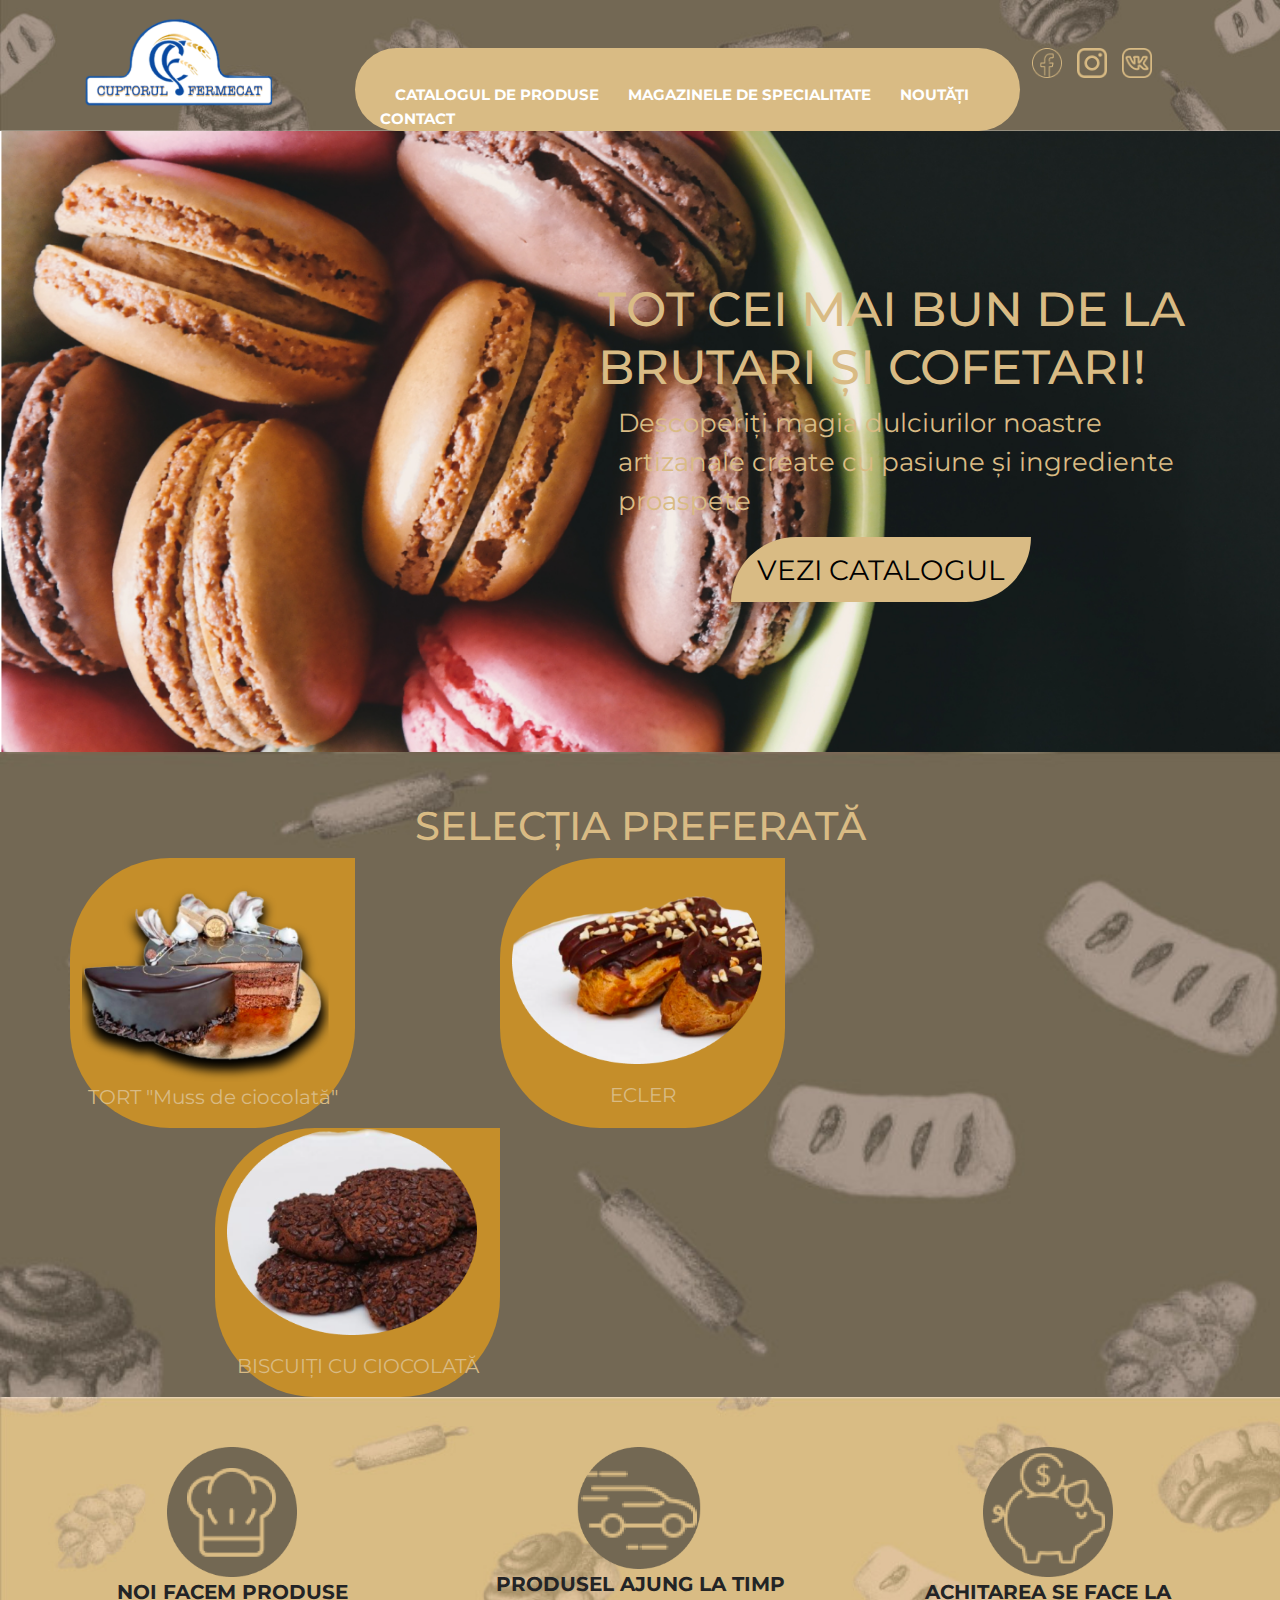
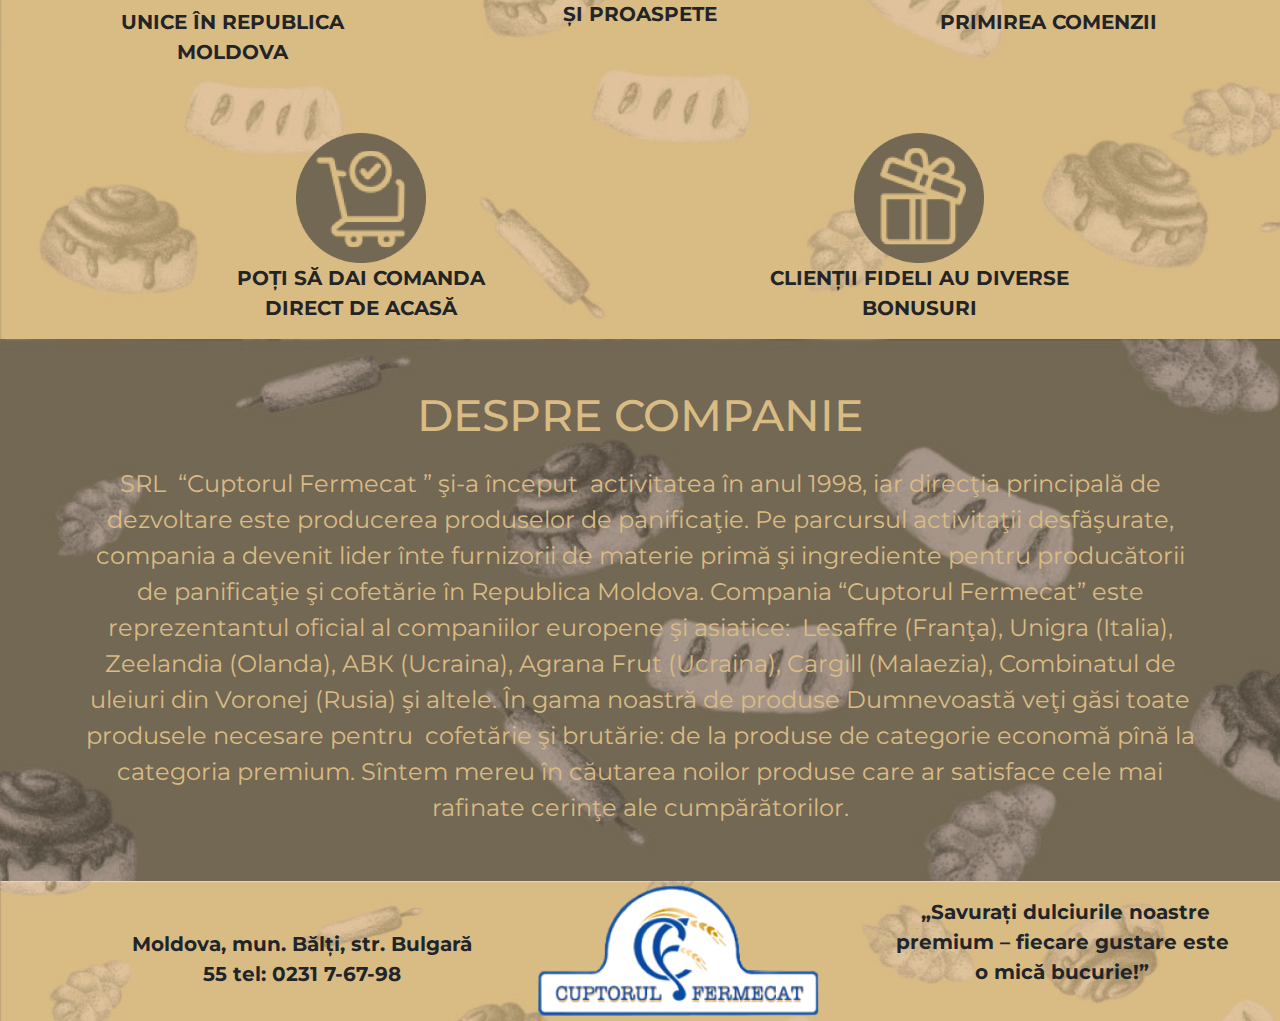
<file: index.html>
<!doctype html>
<html lang="en">
<head>
    <meta charset="UTF-8">
    <meta name="viewport"
          content="width=device-width, user-scalable=no, initial-scale=1.0, maximum-scale=1.0, minimum-scale=1.0">
    <meta http-equiv="X-UA-Compatible" content="ie=edge">
    <link rel="stylesheet" href="assets/css/style.css">
    <link rel="stylesheet" href="assets/css/bootstrap.css">
    <link rel="preconnect" href="https://fonts.googleapis.com">
    <link rel="preconnect" href="https://fonts.gstatic.com" crossorigin>
    <link href="https://fonts.googleapis.com/css2?family=Dancing+Script:wght@400..700&family=Montserrat:ital,wght@0,100..900;1,100..900&display=swap" rel="stylesheet">
    <title>Cuptorul Fermecat</title>
</head>
<body>
<header id="header">
    <div class="container">
        <div class="row">
            <div class="col-md-3 mt-3 mb-3 logo">
                <img src="assets/img/logo.png" alt="">
            </div>
            <div class="col-md-7 mt-5 nav">
                <nav>
                    <a href="assets/html/catalog.html" class="nav-item">catalogul de produse</a>
                    <a href="assets/html/stores.html" class="nav-item">MAGAZINELE DE SPECIALITATE</a>
                    <a href="assets/html/news.html" class="nav-item">NOUTĂȚI</a>
                    <a href="assets/html/contact.html" class="nav-item">CONTACT</a>
                    </nav>
            </div>
            <div class="col-md-1 social-media mt-5">
                <a href="#"><img src="assets/img/facebook-logo.png" alt=""></a>
                <a href=""><img src="assets/img/instagram.png" alt=""></a>
                <a href=""><img src="assets/img/vk.png" alt=""></a>
                </div>
            <div id="burger-menu">
                <span></span>
            </div>
            <div id="menu">
                <ul>
                    <li><a href="assets/html/catalog.html">CATALOGUL DE PRODUSE</a></li>
                    <li><a href="assets/html/stores.html">MAGAZINELE DE SPECIALITATE</a></li>
                    <li><a href="assets/html/news.html">NOUTĂȚI</a></li>
                    <li><a href="assets/html/contact.html">CONTACT</a></li>
                </ul>
            </div>
        </div>
        </div>
</header>
<section id="banner">
    <div class="container">
        <div class="banner-item">
    <h1>TOT CEI MAI BUN DE LA BRUTARI ȘI COFETARI!</h1>
        <p>Descoperiți magia dulciurilor noastre artizanale create cu pasiune și ingrediente proaspete</p>
            <button class="justify-content-center button"><a href="#" class="view">Vezi catalogul</a></button>
        </div>
    </div>
</section>

<section id="hot">
    <div class="container">
        <div class="items">
        <h2>SELECȚIA PREFERATĂ</h2>
            <div class="row">
            <div class="col-md-3 block">
                <img src="assets/img/tort.png" alt="">
                <p>TORT "Muss de ciocolată"</p>
            </div>
            <div class="col-md-3 block">
                <img src="assets/img/ecler.png" alt="">
                <p class="mt-3">ECLER</p>
            </div>
            <div class="col-md-3 block">
                <img src="assets/img/biscuit.png" alt="">
                <p class="mt-3">BISCUIȚI CU CIOCOLATĂ</p>
            </div>
            </div>
        </div>
    </div>
</section>
<section id="categories">
    <div class="container">
        <div class="product">
            <div class="categories-item">
                <img src="assets/img/1.png" alt="">
                <p>NOI FACEM PRODUSE UNICE ÎN REPUBLICA MOLDOVA</p>
            </div>
            <div class="categories-item">
                <img src="assets/img/2.png" alt="">
                <p>PRODUSEL AJUNG LA TIMP ȘI PROASPETE</p>
            </div>
            <div class="categories-item">
                <img src="assets/img/3.png" alt="">
                <p>ACHITAREA SE FACE LA PRIMIREA COMENZII</p>
            </div>
        </div>
        <div class="product2">
            <div class="categories-item">
                <img src="assets/img/4.png" alt="">
                <p>POȚI SĂ DAI COMANDA DIRECT DE ACASĂ</p>
            </div>
            <div class="categories-item">
                <img src="assets/img/5.png" alt="">
                <p>CLIENȚII FIDELI AU DIVERSE BONUSURI</p>
            </div>
        </div>
    </div>
</section>

<section id="about">
    <div class="container">
        <div class="about">
        <h2 class="about-title">despre companie</h2>
            <p class="mb-0">SRL  “Cuptorul Fermecat ” şi-a început  activitatea în anul 1998, iar direcţia principală de dezvoltare este producerea produselor de panificaţie. Pe parcursul activitaţii desfăşurate, compania a devenit lider înte furnizorii de materie primă şi ingrediente pentru producătorii de panificaţie şi cofetărie în Republica Moldova. Compania “Cuptorul Fermecat” este reprezentantul oficial al companiilor europene şi asiatice:  Lesaffre (Franţa), Unigra (Italia), Zeelandia (Olanda), AВК (Ucraina), Agrana Frut (Ucraina), Cargill (Malaezia), Combinatul de uleiuri din Voronej (Rusia) şi altele. În gama noastră de produse Dumnevoastă veţi găsi toate produsele necesare pentru  cofetărie şi brutărie: de la produse de categorie economă pînă la categoria premium. Sîntem mereu în căutarea noilor produse care ar satisface cele mai rafinate cerinţe ale cumpărătorilor.</p>
        </div>
    </div>
</section>
<section id="footer">
    <div class="container">
        <div class="row">
        <div class="col-md-4 foot-item mt-5">
            <p>Moldova, mun. Bălți, str. Bulgară 55 tel: 0231 7-67-98</p>
        </div>
        <div class="col-md-4 foot-item">
            <img src="assets/img/logo.png" alt="">
        </div>
        <div class="col-md-4 foot-item mt-3">
            <p> „Savurați dulciurile noastre premium – fiecare gustare este o mică bucurie!”</p>
        </div>
        </div>
    </div>
</section>

<script src="assets/js/app.js"></script>
<script src="assets/js/bootstrap.js"></script>
</body>
</html>
</file>
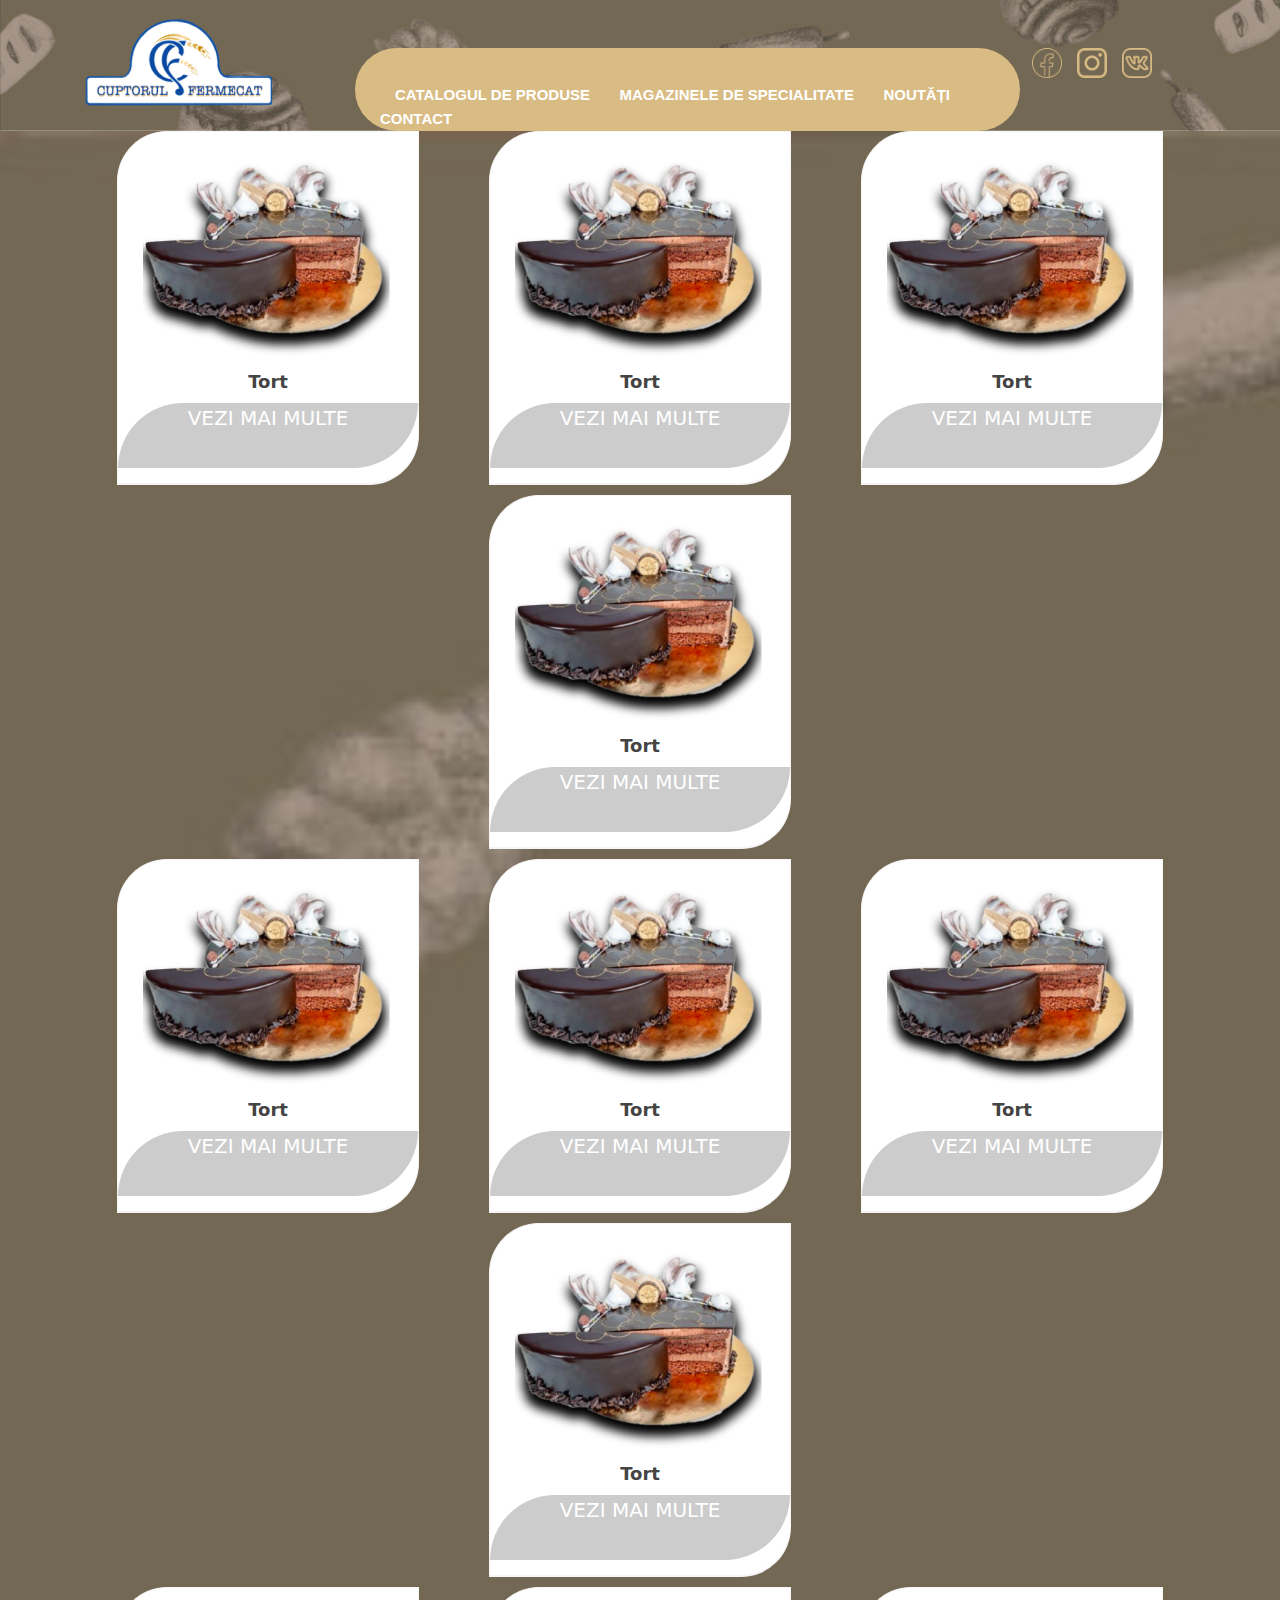
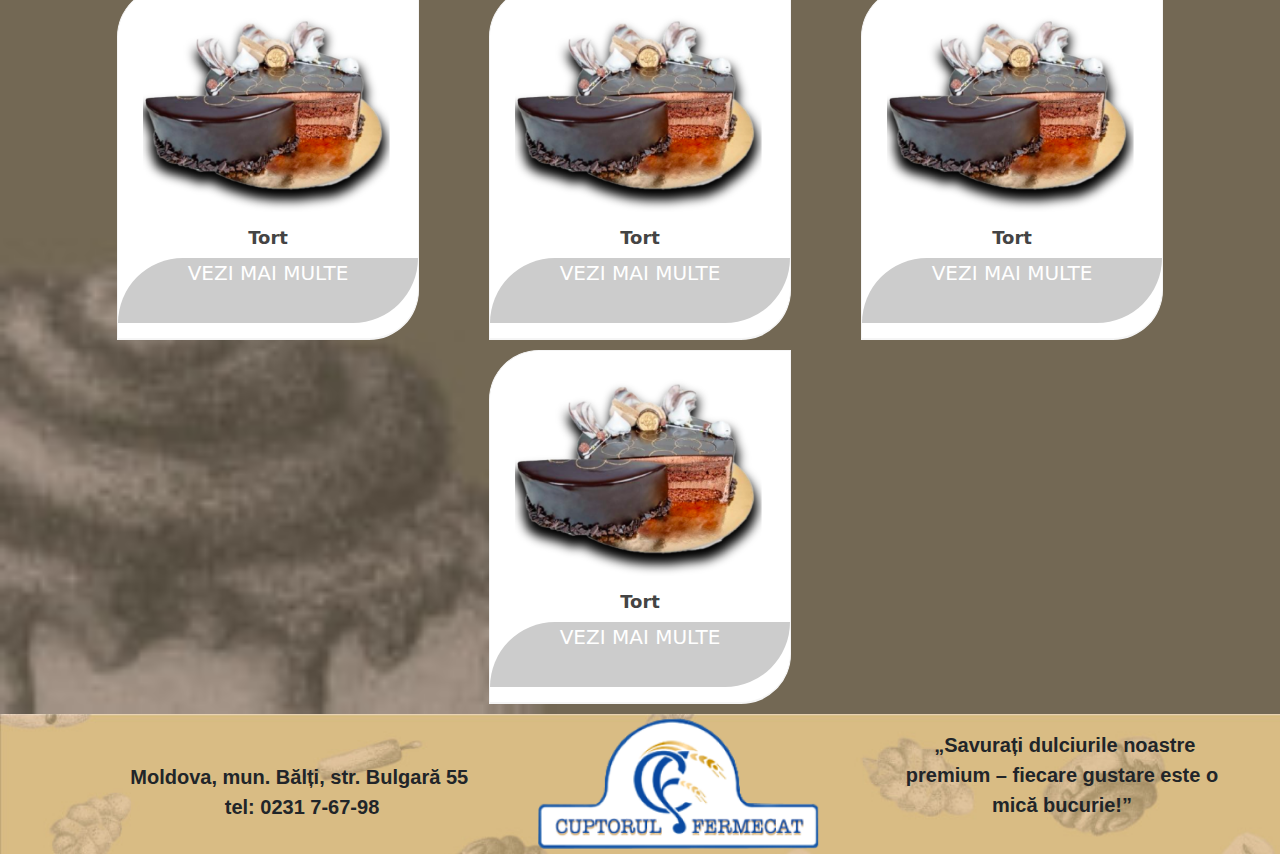
<file: assets/html/catalog.html>
<!doctype html>
<html lang="en">
<head>
    <meta charset="UTF-8">
    <meta name="viewport"
          content="width=device-width, user-scalable=no, initial-scale=1.0, maximum-scale=1.0, minimum-scale=1.0">
    <meta http-equiv="X-UA-Compatible" content="ie=edge">
    <link rel="stylesheet" href="../css/style.css">
    <link rel="stylesheet" href="../css/catalog.css">
    <link rel="stylesheet" href="../css/bootstrap.css">
    <title>Document</title>
</head>
<body>

<header id="header">
    <div class="container">
        <div class="row">
            <div class="col-md-3 mt-3 mb-3 logo">
                <a href="../../index.html"><img src="../img/logo.png" alt=""></a>
            </div>
            <div class="col-md-7 mt-5 nav">
                <nav>
                    <a href="#" class="nav-item">catalogul de produse</a>
                    <a href="../html/stores.html" class="nav-item">MAGAZINELE DE SPECIALITATE</a>
                    <a href="../html/news.html" class="nav-item">NOUTĂȚI</a>
                    <a href="contact.html" class="nav-item">CONTACT</a>
                </nav>
            </div>
            <div class="col-md-1 social-media mt-5">
                <a href="#"><img src="../img/facebook-logo.png" alt=""></a>
                <a href=""><img src="../img/instagram.png" alt=""></a>
                <a href=""><img src="../img/vk.png" alt=""></a>
            </div>
            <div id="burger-menu">
                <span></span>
            </div>
            <div id="menu">
                <ul>
                    <li><a href="catalog.html">CATALOGUL DE PRODUSE</a></li>
                    <li><a href="stores.html">MAGAZINELE DE SPECIALITATE</a></li>
                    <li><a href="news.html">NOUTĂȚI</a></li>
                    <li><a href="contact.html">CONTACT</a></li>
                </ul>
            </div>
        </div>
    </div>
</header>

<section id="catalog">
    <div class="container">
            <div class="flexbox">
                <div class="product-item">
                    <img src="../img/tort.png">
                    <div class="product-list">
                        <h3>Tort</h3>
                        <a href="product.html" class="button">vezi mai multe</a>
                    </div>
                </div>
                <div class="product-item">
                    <img src="../img/tort.png">
                    <div class="product-list">
                        <h3>Tort</h3>
                        <a href="product.html" class="button">vezi mai multe</a>
                    </div>
                </div>
                <div class="product-item">
                    <img src="../img/tort.png">
                    <div class="product-list">
                        <h3>Tort</h3>
                        <a href="product.html" class="button">vezi mai multe</a>
                    </div>
                </div>
                <div class="product-item">
                    <img src="../img/tort.png">
                    <div class="product-list">
                        <h3>Tort</h3>
                        <a href="product.html" class="button">vezi mai multe</a>
                    </div>
                </div>
            </div>
        <div class="flexbox">
            <div class="product-item">
                <img src="../img/tort.png">
                <div class="product-list">
                    <h3>Tort</h3>
                    <a href="product.html" class="button">vezi mai multe</a>
                </div>
            </div>
            <div class="product-item">
                <img src="../img/tort.png">
                <div class="product-list">
                    <h3>Tort</h3>
                    <a href="product.html" class="button">vezi mai multe</a>
                </div>
            </div>
            <div class="product-item">
                <img src="../img/tort.png">
                <div class="product-list">
                    <h3>Tort</h3>
                    <a href="product.html" class="button">vezi mai multe</a>
                </div>
            </div>
            <div class="product-item">
                <img src="../img/tort.png">
                <div class="product-list">
                    <h3>Tort</h3>
                    <a href="product.html" class="button">vezi mai multe</a>
                </div>
            </div>

        </div>
        <div class="flexbox">
            <div class="product-item">
                <img src="../img/tort.png">
                <div class="product-list">
                    <h3>Tort</h3>
                    <a href="product.html" class="button">vezi mai multe</a>
                </div>
            </div>
            <div class="product-item">
                <img src="../img/tort.png">
                <div class="product-list">
                    <h3>Tort</h3>
                    <a href="product.html" class="button">vezi mai multe</a>
                </div>
            </div>
            <div class="product-item">
                <img src="../img/tort.png">
                <div class="product-list">
                    <h3>Tort</h3>
                    <a href="product.html" class="button">vezi mai multe</a>
                </div>
            </div>
            <div class="product-item">
                <img src="../img/tort.png">
                <div class="product-list">
                    <h3>Tort</h3>
                    <a href="product.html" class="button">vezi mai multe</a>
                </div>
            </div>

        </div>

            </div>
</section>

<section id="footer">
    <div class="container">
        <div class="row">
            <div class="col-md-4 foot-item mt-5">
                <p>Moldova, mun. Bălți, str. Bulgară 55 tel: 0231 7-67-98</p>
            </div>
            <div class="col-md-4 foot-item">
                <img src="../img/logo.png" alt="">
            </div>
            <div class="col-md-4 foot-item mt-3">
                <p> „Savurați dulciurile noastre premium – fiecare gustare este o mică bucurie!”</p>
            </div>
        </div>
    </div>
</section>

<script src="../js/app.js"></script>
<script src="../js/bootstrap.js"></script>
</body>
</html>
</file>
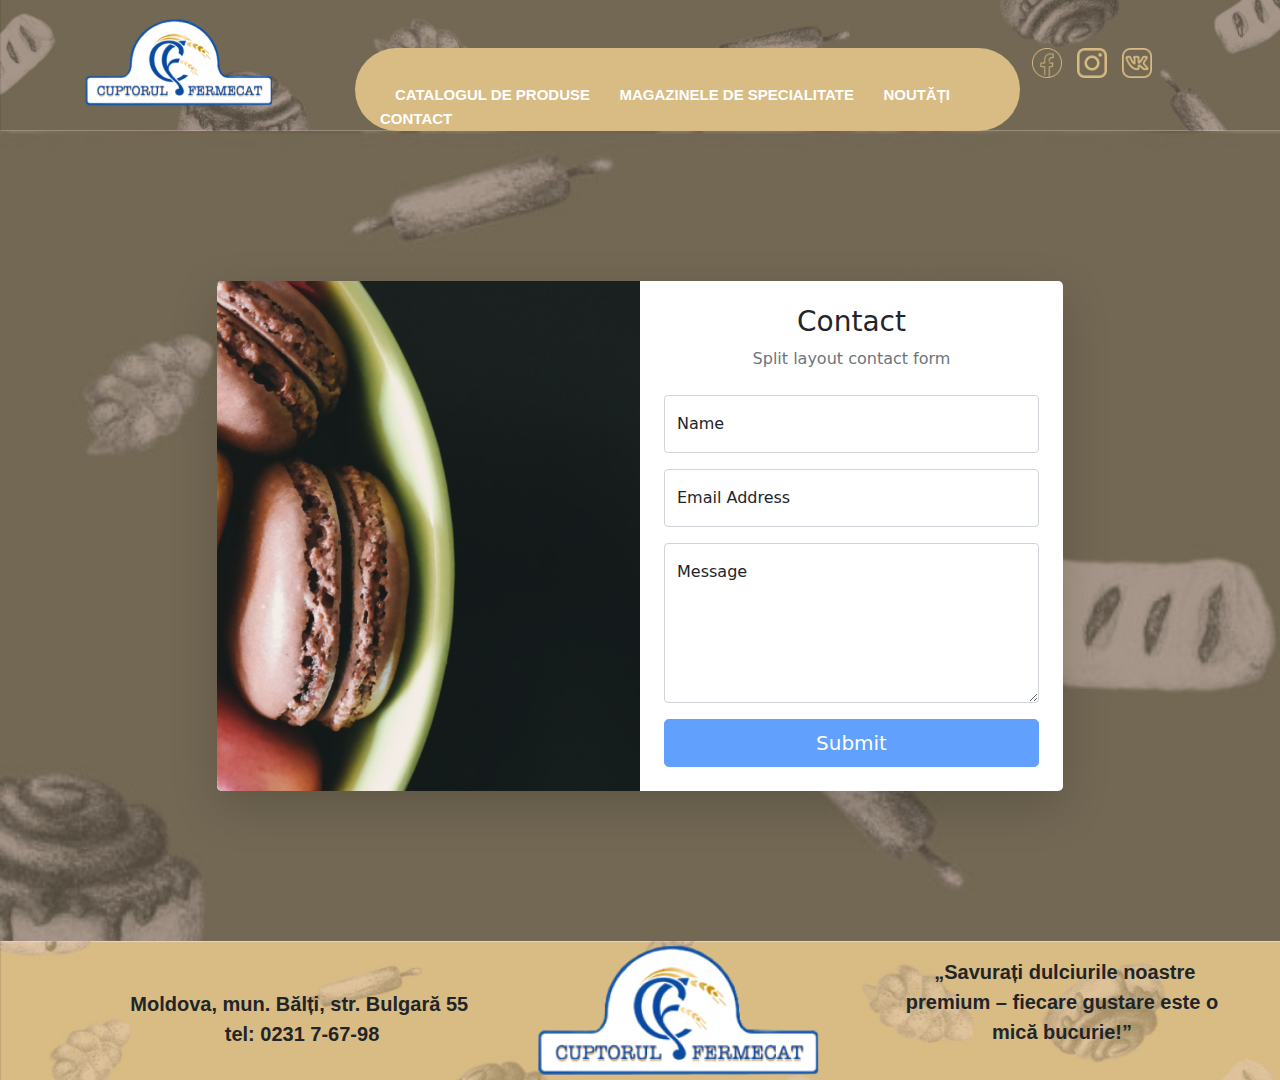
<file: assets/html/contact.html>
<!doctype html>
<html lang="en">
<head>
    <meta charset="UTF-8">
    <meta name="viewport"
          content="width=device-width, user-scalable=no, initial-scale=1.0, maximum-scale=1.0, minimum-scale=1.0">
    <meta http-equiv="X-UA-Compatible" content="ie=edge">
    <link rel="stylesheet" href="../css/style.css">
    <link rel="stylesheet" href="../css/contact.css">
    <link rel="stylesheet" href="../css/bootstrap.css">
    <title>Document</title>
</head>
<body>
<header id="header">
    <div class="container">
        <div class="row">
            <div class="col-md-3 mt-3 mb-3 logo">
                <a href="../../index.html"><img src="../img/logo.png" alt=""></a>
            </div>
            <div class="col-md-7 mt-5 nav">
               <nav>
                    <a href="#" class="nav-item">catalogul de produse</a>
                    <a href="../html/stores.html" class="nav-item">MAGAZINELE DE SPECIALITATE</a>
                    <a href="../html/news.html" class="nav-item">NOUTĂȚI</a>
                    <a href="contact.html" class="nav-item">CONTACT</a>
                </nav>
            </div>
            <div class="col-md-1 social-media mt-5">
                <a href="#"><img src="../img/facebook-logo.png" alt=""></a>
                <a href=""><img src="../img/instagram.png" alt=""></a>
                <a href=""><img src="../img/vk.png" alt=""></a>
            </div>
            <div id="burger-menu">
                <span></span>
            </div>
            <div id="menu">
                <ul>
                    <li><a href="catalog.html">CATALOGUL DE PRODUSE</a></li>
                    <li><a href="stores.html">MAGAZINELE DE SPECIALITATE</a></li>
                    <li><a href="news.html">NOUTĂȚI</a></li>
                    <li><a href="contact.html">CONTACT</a></li>
                </ul>
            </div>
        </div>
    </div>
</header>

<section id="contact">
    <div class="container">
<div class="container-fluid px-5">
    <div class="row justify-content-center">
        <div class="col-xl-10">
            <div class="card border-0 rounded-3 shadow-lg overflow-hidden">
                <div class="card-body p-0">
                    <div class="row g-0">
                        <div class="col-sm-6 d-none d-sm-block bg-image"></div>
                        <div class="col-sm-6 p-4">
                            <div class="text-center">
                                <div class="h3 fw-light">Contact</div>
                                <p class="mb-4 text-muted">Split layout contact form</p>
                            </div>
                            <form id="contactForm" data-sb-form-api-token="API_TOKEN">
                                <div class="form-floating mb-3">
                                    <input class="form-control" id="name" type="text" placeholder="Name" data-sb-validations="required" />
                                    <label for="name">Name</label>
                                    <div class="invalid-feedback" data-sb-feedback="name:required">Name is required.</div>
                                </div>
                                <div class="form-floating mb-3">
                                    <input class="form-control" id="emailAddress" type="email" placeholder="Email Address" data-sb-validations="required,email" />
                                    <label for="emailAddress">Email Address</label>
                                    <div class="invalid-feedback" data-sb-feedback="emailAddress:required">Email Address is required.</div>
                                    <div class="invalid-feedback" data-sb-feedback="emailAddress:email">Email Address Email is not valid.</div>
                                </div>
                                <div class="form-floating mb-3">
                                    <textarea class="form-control" id="message" type="text" placeholder="Message" style="height: 10rem;" data-sb-validations="required"></textarea>
                                    <label for="message">Message</label>
                                    <div class="invalid-feedback" data-sb-feedback="message:required">Message is required.</div>
                                </div>
                                <div class="d-none" id="submitSuccessMessage">
                                    <div class="text-center mb-3">
                                        <div class="fw-bolder">Form submission successful!</div>
                                        <p>To activate this form, sign up at</p>
                                        <a href="https://startbootstrap.com/solution/contact-forms">https://startbootstrap.com/solution/contact-forms</a>
                                    </div>
                                </div>

                                <div class="d-none" id="submitErrorMessage">
                                    <div class="text-center text-danger mb-3">Error sending message!</div>
                                </div>
                                <div class="d-grid">
                                    <button class="btn btn-primary btn-lg disabled" id="submitButton" type="submit">Submit</button>
                                </div>
                            </form>
                        </div>
                    </div>
                </div>
            </div>
        </div>
    </div>
</div>
    </div>
</section>

<section id="footer">
    <div class="container">
        <div class="row">
            <div class="col-md-4 foot-item mt-5">
                <p>Moldova, mun. Bălți, str. Bulgară 55 tel: 0231 7-67-98</p>
            </div>
            <div class="col-md-4 foot-item">
                <img src="../img/logo.png" alt="">
            </div>
            <div class="col-md-4 foot-item mt-3">
                <p> „Savurați dulciurile noastre premium – fiecare gustare este o mică bucurie!”</p>
            </div>
        </div>
    </div>
</section>

<script src="https://cdn.startbootstrap.com/sb-forms-latest.js"></script>
<script src="../js/app.js"></script>
<script src="../js/bootstrap.js"></script>
</body>
</html>
</file>
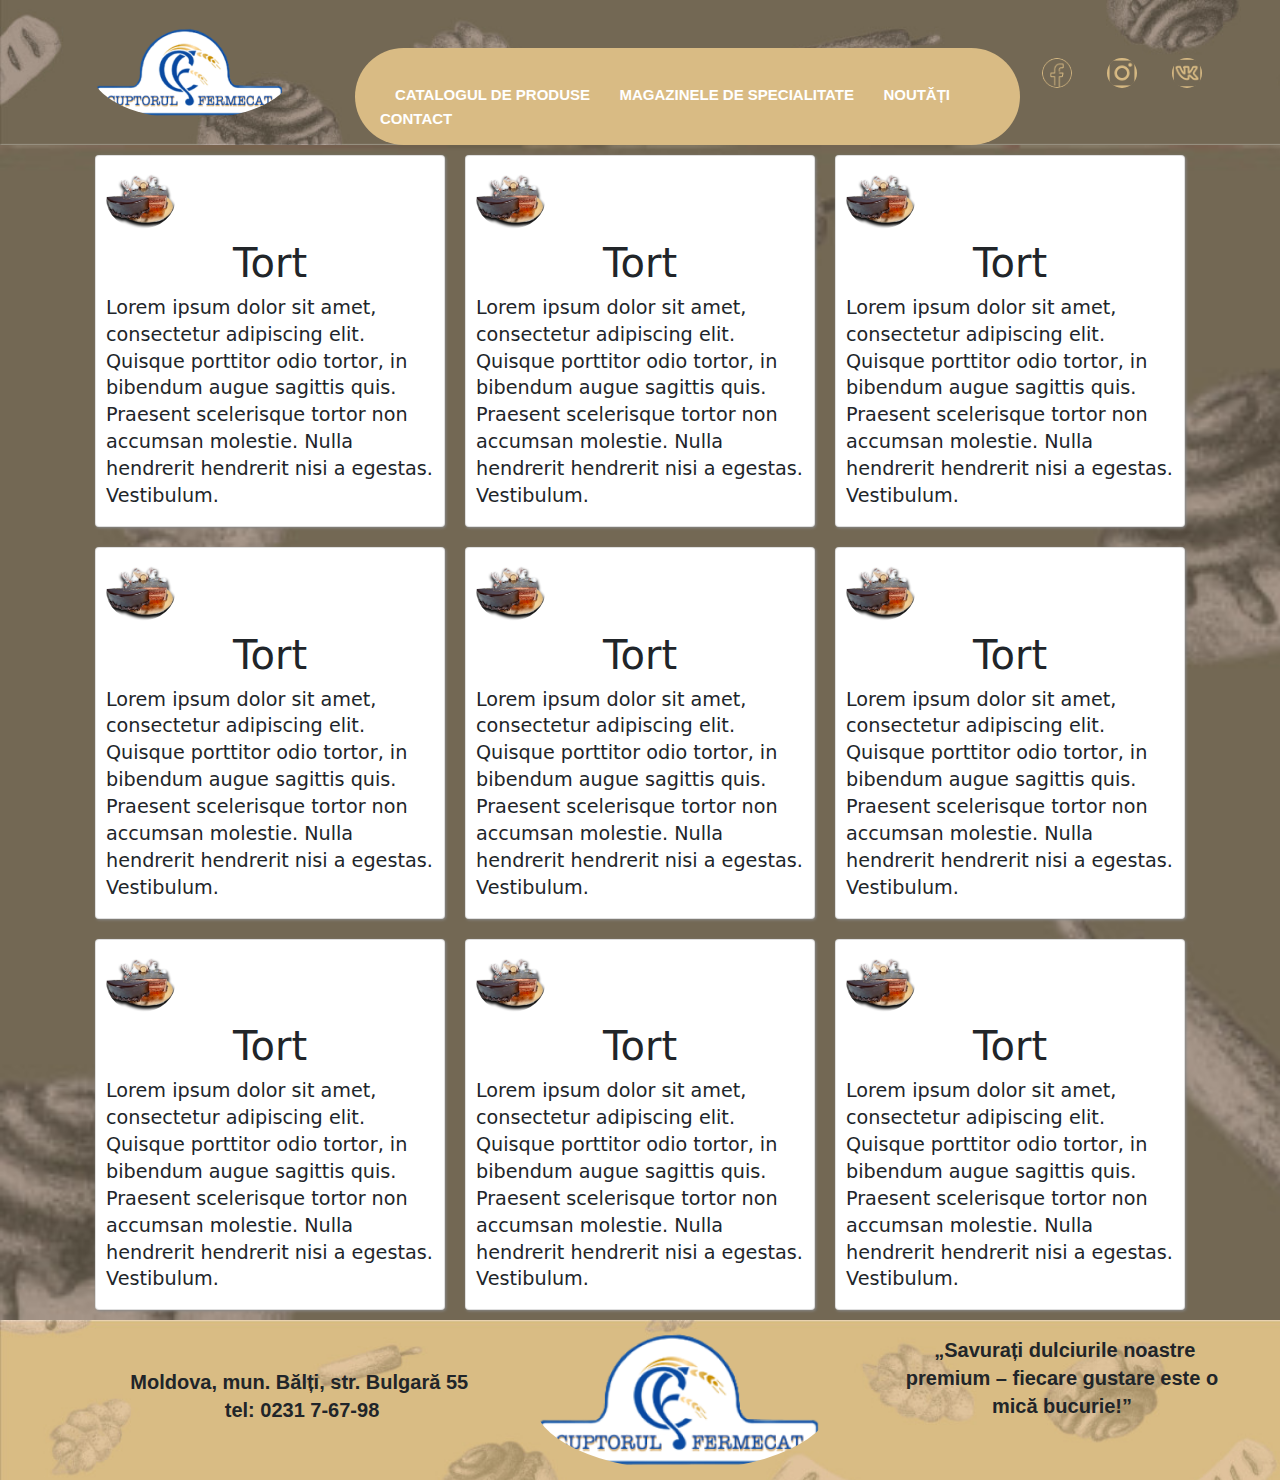
<file: assets/html/news.html>
<!doctype html>
<html lang="en">
<head>
    <meta charset="UTF-8">
    <meta name="viewport"
          content="width=device-width, user-scalable=no, initial-scale=1.0, maximum-scale=1.0, minimum-scale=1.0">
    <meta http-equiv="X-UA-Compatible" content="ie=edge">
    <link rel="stylesheet" href="../css/style.css">
    <link rel="stylesheet" href="../css/news.css">
    <link rel="stylesheet" href="../css/bootstrap.css">
    <title>Document</title>
</head>
<body>
<header id="header">
    <div class="container">
        <div class="row">
            <div class="col-md-3 mt-3 mb-3 logo">
                <a href="../../index.html"><img src="../img/logo.png" alt=""></a>
            </div>
            <div class="col-md-7 mt-5 nav">
                <nav>
                    <a href="#" class="nav-item">catalogul de produse</a>
                    <a href="../html/stores.html" class="nav-item">MAGAZINELE DE SPECIALITATE</a>
                    <a href="../html/news.html" class="nav-item">NOUTĂȚI</a>
                    <a href="contact.html" class="nav-item">CONTACT</a>
                </nav>
            </div>
            <div class="col-md-1 social-media mt-5">
                <a href="#"><img src="../img/facebook-logo.png" alt=""></a>
                <a href=""><img src="../img/instagram.png" alt=""></a>
                <a href=""><img src="../img/vk.png" alt=""></a>
            </div>
            <div id="burger-menu">
                <span></span>
            </div>
            <div id="menu">
                <ul>
                    <li><a href="catalog.html">CATALOGUL DE PRODUSE</a></li>
                    <li><a href="stores.html">MAGAZINELE DE SPECIALITATE</a></li>
                    <li><a href="news.html">NOUTĂȚI</a></li>
                    <li><a href="contact.html">CONTACT</a></li>
                </ul>
            </div>
        </div>
    </div>
</header>

<section id="news">
    <div class="container">
        <div id="mainbox">
            <div class="card">
                <img src="../img/tort.png" alt="" />
                <h1>Tort</h1>
                <p>Lorem ipsum dolor sit amet, consectetur adipiscing elit. Quisque porttitor odio tortor, in bibendum augue sagittis quis. Praesent scelerisque tortor non accumsan molestie. Nulla hendrerit hendrerit nisi a egestas. Vestibulum.</p>
            </div>
            <div class="card">
                <img src="../img/tort.png" alt="" />
                <h1>Tort</h1>
                <p>Lorem ipsum dolor sit amet, consectetur adipiscing elit. Quisque porttitor odio tortor, in bibendum augue sagittis quis. Praesent scelerisque tortor non accumsan molestie. Nulla hendrerit hendrerit nisi a egestas. Vestibulum.</p>
            </div>
            <div class="card">
                <img src="../img/tort.png" alt="" />
                <h1>Tort</h1>
                <p>Lorem ipsum dolor sit amet, consectetur adipiscing elit. Quisque porttitor odio tortor, in bibendum augue sagittis quis. Praesent scelerisque tortor non accumsan molestie. Nulla hendrerit hendrerit nisi a egestas. Vestibulum.</p>
            </div>
            <div class="card">
                <img src="../img/tort.png" alt="" />
                <h1>Tort</h1>
                <p>Lorem ipsum dolor sit amet, consectetur adipiscing elit. Quisque porttitor odio tortor, in bibendum augue sagittis quis. Praesent scelerisque tortor non accumsan molestie. Nulla hendrerit hendrerit nisi a egestas. Vestibulum.</p>
            </div>
            <div class="card">
                <img src="../img/tort.png" alt="" />
                <h1>Tort</h1>
                <p>Lorem ipsum dolor sit amet, consectetur adipiscing elit. Quisque porttitor odio tortor, in bibendum augue sagittis quis. Praesent scelerisque tortor non accumsan molestie. Nulla hendrerit hendrerit nisi a egestas. Vestibulum.</p>
            </div>
            <div class="card">
                <img src="../img/tort.png" alt="" />
                <h1>Tort</h1>
                <p>Lorem ipsum dolor sit amet, consectetur adipiscing elit. Quisque porttitor odio tortor, in bibendum augue sagittis quis. Praesent scelerisque tortor non accumsan molestie. Nulla hendrerit hendrerit nisi a egestas. Vestibulum.</p>
            </div>
            <div class="card">
                <img src="../img/tort.png" alt="" />
                <h1>Tort</h1>
                <p>Lorem ipsum dolor sit amet, consectetur adipiscing elit. Quisque porttitor odio tortor, in bibendum augue sagittis quis. Praesent scelerisque tortor non accumsan molestie. Nulla hendrerit hendrerit nisi a egestas. Vestibulum.</p>
            </div>
            <div class="card">
                <img src="../img/tort.png" alt="" />
                <h1>Tort</h1>
                <p>Lorem ipsum dolor sit amet, consectetur adipiscing elit. Quisque porttitor odio tortor, in bibendum augue sagittis quis. Praesent scelerisque tortor non accumsan molestie. Nulla hendrerit hendrerit nisi a egestas. Vestibulum.</p>
            </div>
            <div class="card">
                <img src="../img/tort.png" alt="" />
                <h1>Tort</h1>
                <p>Lorem ipsum dolor sit amet, consectetur adipiscing elit. Quisque porttitor odio tortor, in bibendum augue sagittis quis. Praesent scelerisque tortor non accumsan molestie. Nulla hendrerit hendrerit nisi a egestas. Vestibulum.</p>
            </div>
        </div>
    </div>
</section>

<section id="footer">
    <div class="container">
        <div class="row">
            <div class="col-md-4 foot-item mt-5">
                <p>Moldova, mun. Bălți, str. Bulgară 55 tel: 0231 7-67-98</p>
            </div>
            <div class="col-md-4 foot-item">
                <img src="../img/logo.png" alt="">
            </div>
            <div class="col-md-4 foot-item mt-3">
                <p> „Savurați dulciurile noastre premium – fiecare gustare este o mică bucurie!”</p>
            </div>
        </div>
    </div>
</section>

<script src="../js/app.js"></script>
<script src="../js/bootstrap.js"></script>
</body>
</html>
</file>
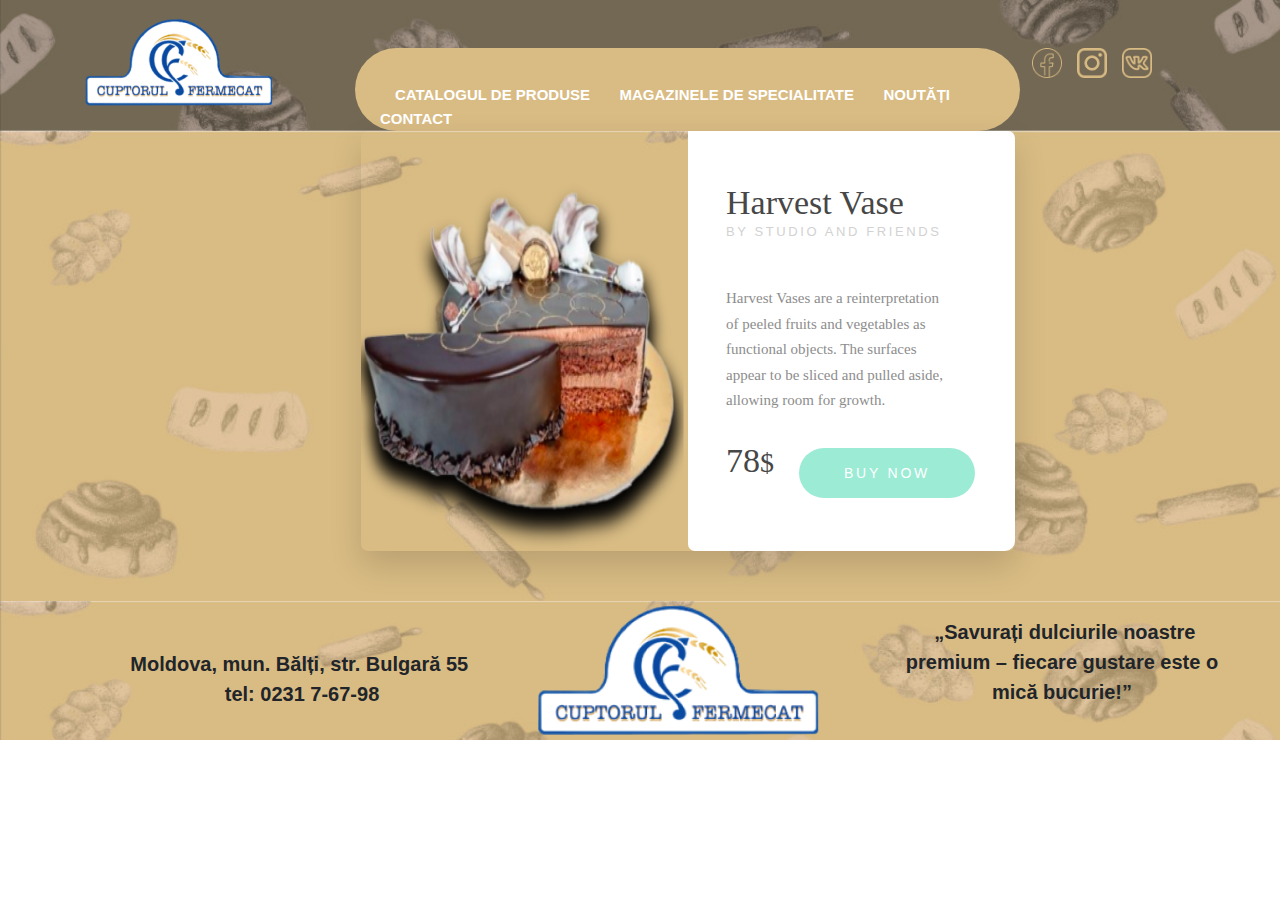
<file: assets/html/product.html>
<!doctype html>
<html lang="en">
<head>
    <meta charset="UTF-8">
    <meta name="viewport"
          content="width=device-width, user-scalable=no, initial-scale=1.0, maximum-scale=1.0, minimum-scale=1.0">
    <meta http-equiv="X-UA-Compatible" content="ie=edge">
    <link rel="stylesheet" href="../css/style.css">
    <link rel="stylesheet" href="../css/product.css">
    <link rel="stylesheet" href="../css/bootstrap.css">
    <title>Document</title>
</head>
<body>
<header id="header">
    <div class="container">
        <div class="row">
            <div class="col-md-3 mt-3 mb-3 logo">
                <a href="../../index.html"><img src="../img/logo.png" alt=""></a>
            </div>
            <div class="col-md-7 mt-5 nav">
                <nav>
                    <a href="#" class="nav-item">catalogul de produse</a>
                    <a href="../html/stores.html" class="nav-item">MAGAZINELE DE SPECIALITATE</a>
                    <a href="../html/news.html" class="nav-item">NOUTĂȚI</a>
                    <a href="contact.html" class="nav-item">CONTACT</a>
                </nav>
            </div>
            <div class="col-md-1 social-media mt-5">
                <a href="#"><img src="../img/facebook-logo.png" alt=""></a>
                <a href=""><img src="../img/instagram.png" alt=""></a>
                <a href=""><img src="../img/vk.png" alt=""></a>
            </div>
            <div id="burger-menu">
                <span></span>
            </div>
            <div id="menu">
                <ul>
                    <li><a href="catalog.html">CATALOGUL DE PRODUSE</a></li>
                    <li><a href="stores.html">MAGAZINELE DE SPECIALITATE</a></li>
                    <li><a href="news.html">NOUTĂȚI</a></li>
                    <li><a href="contact.html">CONTACT</a></li>
                </ul>
            </div>
        </div>
    </div>
</header>

<section id="product">
    <div class="container">
        <div class="wrapper">
            <div class="product-img">
                <img src="../img/tort.png" height="420" width="327">
            </div>
            <div class="product-info">
                <div class="product-text">
                    <h1>Harvest Vase</h1>
                    <h2>by studio and friends</h2>
                    <p>Harvest Vases are a reinterpretation<br> of peeled fruits and vegetables as<br> functional objects. The surfaces<br> appear to be sliced and pulled aside,<br> allowing room for growth. </p>
                </div>
                <div class="product-price-btn">
                    <p><span>78</span>$</p>
                    <button type="button">buy now</button>
                </div>
            </div>
        </div>
    </div>
</section>

<section id="footer">
    <div class="container">
        <div class="row">
            <div class="col-md-4 foot-item mt-5">
                <p>Moldova, mun. Bălți, str. Bulgară 55 tel: 0231 7-67-98</p>
            </div>
            <div class="col-md-4 foot-item">
                <img src="../img/logo.png" alt="">
            </div>
            <div class="col-md-4 foot-item mt-3">
                <p> „Savurați dulciurile noastre premium – fiecare gustare este o mică bucurie!”</p>
            </div>
        </div>
    </div>
</section>

<script src="../js/app.js"></script>
<script src="../js/bootstrap.js"></script>
</body>
</html>
</file>
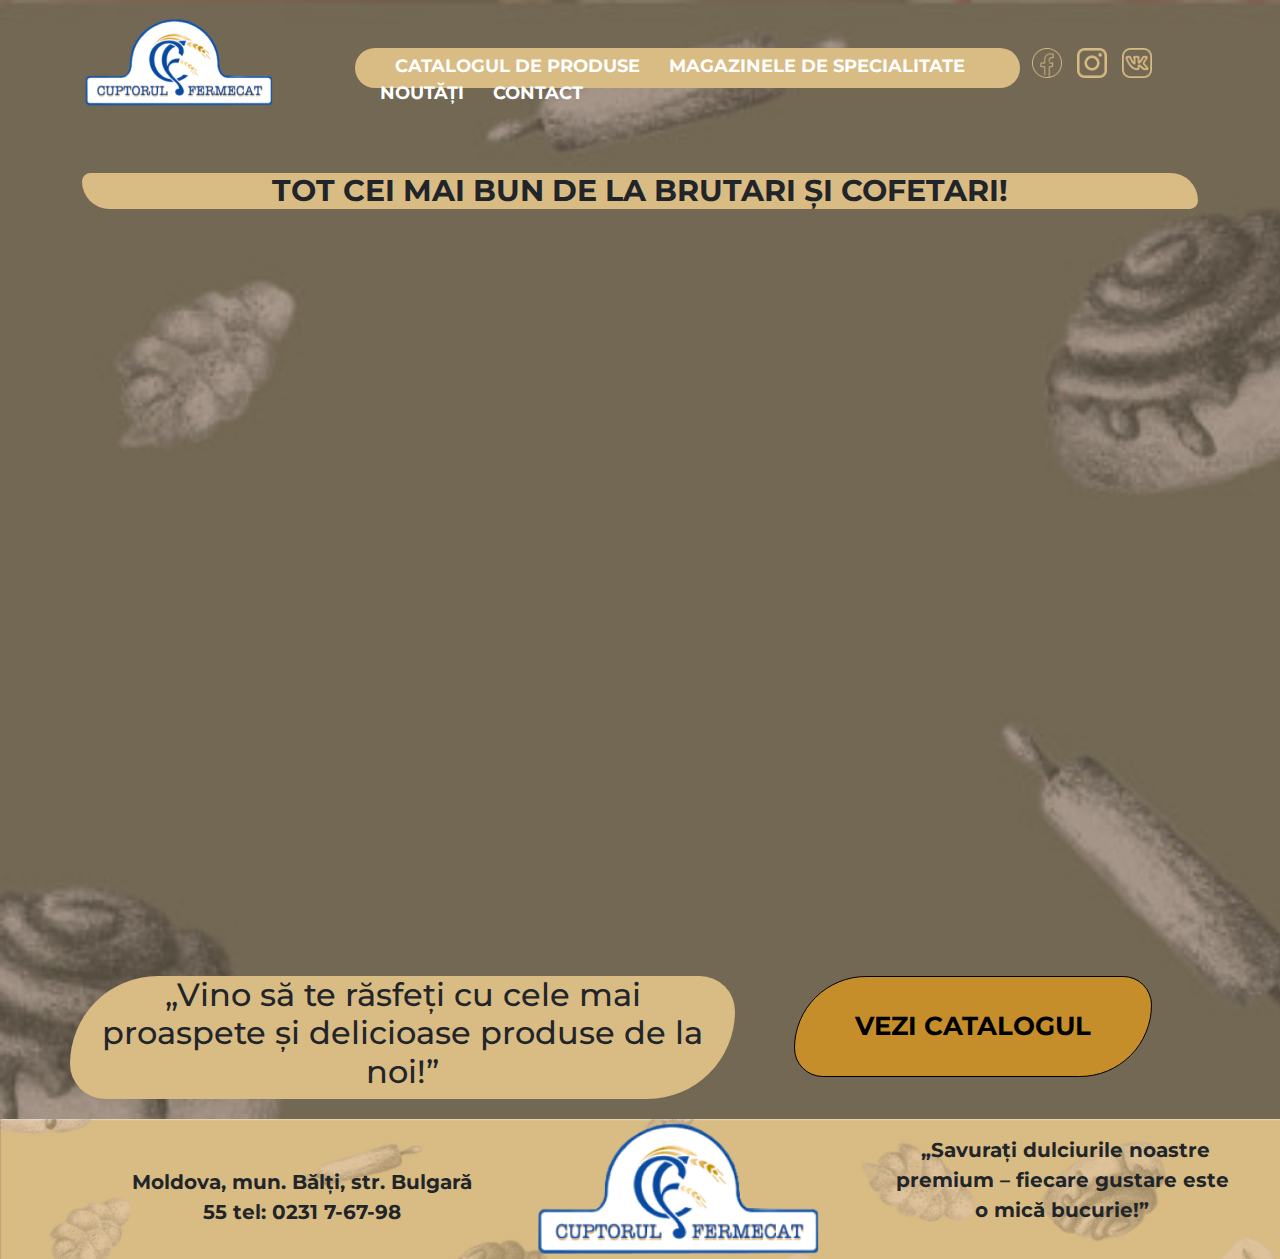
<file: assets/html/stores.html>
<!doctype html>
<html lang="en">
<head>
    <meta charset="UTF-8">
    <meta name="viewport"
          content="width=device-width, user-scalable=no, initial-scale=1.0, maximum-scale=1.0, minimum-scale=1.0">
    <meta http-equiv="X-UA-Compatible" content="ie=edge">
    <link rel="stylesheet" href="../css/style.css">
    <link rel="stylesheet" href="../css/stores.css">
    <link rel="stylesheet" href="../css/bootstrap.css">
    <link rel="preconnect" href="https://fonts.googleapis.com">
    <link rel="preconnect" href="https://fonts.gstatic.com" crossorigin>
    <link href="https://fonts.googleapis.com/css2?family=Dancing+Script:wght@400..700&family=Montserrat:ital,wght@0,100..900;1,100..900&display=swap" rel="stylesheet">
    <title>Document</title>
</head>
<body>

<section id="principal">
    <div class="container">
        <div class="row">
            <div class="col-md-3 mt-3 mb-3 logo">
                <a href="../../index.html"><img src="../img/logo.png" alt=""></a>
            </div>
            <div class="col-md-7 mt-5 nav">
                <nav>
                    <a href="../html/catalog.html" class="nav-item">catalogul de produse</a>
                    <a href="../html/stores.html" class="nav-item">MAGAZINELE DE SPECIALITATE</a>
                    <a href="../html/news.html" class="nav-item">NOUTĂȚI</a>
                    <a href="contact.html" class="nav-item">CONTACT</a>
                </nav>
            </div>
            <div class="col-md-1 social-media mt-5">
                <a href="#"><img src="../img/facebook-logo.png" alt=""></a>
                <a href=""><img src="../img/instagram.png" alt=""></a>
                <a href=""><img src="../img/vk.png" alt=""></a>
            </div>
            <div id="burger-menu">
                <span></span>
            </div>
            <div id="menu">
                <ul>
                    <li><a href="catalog.html">CATALOGUL DE PRODUSE</a></li>
                    <li><a href="stores.html">MAGAZINELE DE SPECIALITATE</a></li>
                    <li><a href="news.html">NOUTĂȚI</a></li>
                    <li><a href="contact.html">CONTACT</a></li>
                </ul>
            </div>
        </div>
        <div class="info">
            <h1 class="mt-5">TOT CEI MAI  BUN DE LA BRUTARI ȘI COFETARI!</h1>
            <iframe src="https://www.google.com/maps/embed?pb=!1m18!1m12!1m3!1d3187.879367923678!2d27.8968031423839!3d47.78772384988282!2m3!1f0!2f0!3f0!3m2!1i1024!2i768!4f13.1!3m3!1m2!1s0x40cb5e1ef2cfffff%3A0xd70393aba8721cb2!2sCuptorul%20Fermecat!5e0!3m2!1sru!2s!4v1724159830254!5m2!1sru!2s" width="100%" height="700px" style="border:0;" allowfullscreen="" loading="lazy" referrerpolicy="no-referrer-when-downgrade"></iframe>
            <div class="row">
                <div class="col-md-7 info-item1">
                    <h2>„Vino să te răsfeți cu cele mai proaspete și delicioase produse de la noi!”</h2>
                </div>
                <div class="col-md-5 info-item2">
                    <button><a href="#">vezi catalogul</a></button>
                </div>
            </div>
        </div>
    </div>
</section>
<section id="footer">
    <div class="container">
        <div class="row">
            <div class="col-md-4 foot-item mt-5">
                <p>Moldova, mun. Bălți, str. Bulgară 55 tel: 0231 7-67-98</p>
            </div>
            <div class="col-md-4 foot-item">
                <img src="../img/logo.png" alt="">
            </div>
            <div class="col-md-4 foot-item mt-3">
                <p> „Savurați dulciurile noastre premium – fiecare gustare este o mică bucurie!”</p>
            </div>
        </div>
    </div>
</section>

<script src="../js/app.js"></script>
<script src="../js/bootstrap.js"></script>
</body>
</html>
</file>
<file: assets/css/style.css>
body{
    margin: 0;
    font-family: "Montserrat", sans-serif;
}

/* Header */
#header{
    background: url("../img/head.jpg") no-repeat;
    background-size: cover;
}

.logo img{
    width: 200px;
}
nav{
    margin-top: 35px;
}

.nav{
    display: flex;
    justify-content: space-between;
    background: #D9BB84;
    height: auto;
    margin-right: 0;
    border-radius: 50px;
    font-family: "Montserrat", sans-serif;
}

.nav-item{
    margin-left: 25px;
    color: white;
    text-decoration: none;
    text-transform: uppercase;
    font-size: 15px;
    padding-top: 20px;
    font-weight: bold;
}

.nav-item:first-child{
    margin-left: 40px;
}

.social-media{
    display: flex;
}
.social-media a{
    margin-left: 15px;
}

.social-media  img {
    width: 30px;
    height: 30px;

}

.social-media a:first-child{
    margin-left: 0;
}

#burger-menu {
    display: none;
    float: left;
    cursor: pointer;
    height: 27px;
    width: 27px;
    overflow: visible;
    position: fixed;
    z-index:2;
}
#burger-menu span,
#burger-menu span:before,
#burger-menu span:after {
    background: #fff;
    display: block;
    height: 4px;
    opacity: 1;
    position: absolute;
    transition: 0.3s ease-in-out;
}
#burger-menu span:before,
#burger-menu span:after {
    content: "";
}
#burger-menu span {
    right: 0px;
    top: 13px;
    width: 27px;
}
#burger-menu span:before {
    left: 0px;
    top: -10px;
    width: 16px;
}
#burger-menu span:after {
    left: 0px;
    top: 10px;
    width: 20px;
}

#burger-menu.close span {
    transform: rotate(-45deg);
    top: 13px;
    width: 27px;
}
#burger-menu.close span:before {
    top: 0px;
    transform: rotate(90deg);
    width: 27px;
}
#burger-menu.close span:after {
    top: 0px;
    left:0;
    transform: rotate(90deg);
    opacity:0;
    width:0;
}

#menu{
    z-index:1;
    min-width:100%;
    min-height:100%;
    position: fixed;
    top:0;
    left: 0px;
    height:0;
    visibility: hidden;
    opacity: 0;
    text-align:center;
    padding-top:20px;
    transition: all 0.3s ease-in-out;

}

#menu.overlay{
    visibility: visible;
    opacity: 1;
    padding-top:100px;
    background:rgba(0,0,0,0.5);
}

#menu li{
    list-style:none;
}
#menu a{
    color:#fff;
    display:block;
    font-size: 32px;
    margin-bottom:30px;
    text-decoration:none;
    transition: .45s;
}

#menu a:hover{
    color:#7B86C0;
    display:block;

}

/* Banner */
#banner{
    background: url("../img/banner.png") no-repeat;
    background-size: cover;
    font-family: "Montserrat", sans-serif;
}

.banner-item{
    display: flex;
    flex-direction: column;
    text-align: left;
    align-items: flex-end;
}

.banner-item h1{
    margin-top: 150px;
    color: #D9BB84;
    width: 600px;
    font-size: 48px;
}

.banner-item p{
    color: #D9BB84;
    font-size: 26px;
    width: 580px;
}


.button{
    background-color: #D9BB84;
    color: white;
    margin-right: 15%;
    height: 65px;
    width: 300px;
    border: none;
    border-top-left-radius: 100px;
    border-bottom-right-radius: 100px;
    margin-bottom: 150px;
}

.view{
    text-transform: uppercase;
    text-decoration: none;
    color: black;
    font-size: 28px;
}

/* Hot */
#hot{
    background: url("../img/sct.jpg") no-repeat;
    background-size: cover;
    font-family: "Montserrat", sans-serif;
}

.items{
    position: relative;
    top: 0;
}

.items h2{
    text-align: center;
    padding-top: 50px;
    color: #D9BB84;
    font-size: 40px;
}

.block{
    margin-left: 145px;
    background-color: #C58E2A;
    border-top-left-radius: 100px;
    border-bottom-right-radius: 100px;
    border-bottom-left-radius: 100px;
}

.block:first-child{
    margin-left: 0;
}

.block img{
    width: 250px;
}
.block p{
    text-align: center;
    color: #D9BB84;
    font-size: 20px;
}

/* Categories */
#categories{
    background: url("../img/sct2.jpg") no-repeat;
    background-size: cover;
    font-family: "Montserrat", sans-serif;
}

.product{
    display: flex;
    justify-content: space-between;
    flex-wrap: wrap;
}

.categories-item{
    margin-top: 50px;
    text-align: center;
    width: 300px;
}

.categories-item img{
    width: 130px;
    align-items: center;
}

.categories-item p{
    color: #232426;
    font-size: 20px;
    font-weight: bold;
}

.product2{
    display: flex;
    justify-content: space-around;
    flex-wrap: wrap;
}

/* About */

#about{
    position: relative;
    background: url("../img/sct.jpg") no-repeat;
    background-size: cover;
    font-family: "Montserrat", sans-serif;
}
.about{
    position: relative;
    text-align: center;
}

.about-title{
    padding-top: 50px;
    text-transform: uppercase;
    font-size: 44px;
    color: #D9BB84;
}

.about p{
    margin-top: 25px;
    font-size: 24px;
    color: #D9BB84;
    padding-bottom: 55px;
}

/* Footer */
#footer{
    background: url("../img/sct2.jpg") no-repeat;
    background-size: cover;
    font-family: "Montserrat", sans-serif;
}

.foot-item p{
    text-align: center;
    width: 350px;
    margin-left: 45px;
    font-weight: bold;
    font-size: 20px;
}

.foot-item img{
    width: 300px;
    margin-left: 20%;
}

@media screen and (max-width: 1200px){
    .block img{
        width: 150px;
    }
}

@media screen and (max-width: 700px){
    #burger-menu {
        position: relative;
        display: block;
    }

    .our-item1 h2{
        margin-top: 0;
    }

    nav{
        display: none;
    }
    .nav{
        display: none;
        background-color: transparent;
    }
    .block{
        margin-left: 0;
    }
    .block img{
        margin-left: 30%;
    }
    .product{
        justify-content: center;
    }
    .banner-item h1{
        width: auto;
    }
    .banner-item p{
        width: auto;
    }

    .social-media{
        display: none;
    }
}

@media screen and (max-height: 450px) {
    .sidenav {padding-top: 15px;}
    .sidenav a {font-size: 18px;}
}
</file>
<file: assets/css/catalog.css>
* {
    box-sizing: border-box;
}

#catalog{
    background: url("../img/sct.jpg") no-repeat;
    background-size: cover;
}

.flexbox {
    display: flex;
    flex-wrap: wrap;
    justify-content: space-around;
}
.product-item {
    margin-bottom: 10px;
    text-align: center;
    border: 1px solid #F5F5F5;
    border-bottom: 2px solid #F5F5F5;
    background: white;
    transition: .4s linear;
    border-top-left-radius: 50px;
    border-bottom-right-radius: 50px;
}
.product-item:hover {
    border-bottom: 2px solid #fc5a5a;
}
.product-item:hover .button {
    background: #C58E2A;
}
.product-item img {
    display: block;
    height: auto;
    max-width: 100%;
    width: 250px;
    margin: 0 auto;
}
.product-list {
    padding: 15px 0;
}
.product-list h3 {
    font-size: 18px;
    color: #444444;
    margin: 0 0 10px 0;
    font-weight: bold;
}

.button {
    display: inline-block;
    padding: 1px 12px 0;
    margin: 0 auto;
    background: #cccccc;
    color: white;
    text-transform: uppercase;
    text-decoration: none;
    white-space: nowrap;
    font-size: 20px;
    line-height: 28px;
    transition: .4s linear
}
</file>
<file: assets/css/contact.css>
#contact{
    background: url("../img/sct.jpg") no-repeat;
    background-size: cover;
}

.bg-image {
    background-image: url('../img/banner.png');
    background-size:cover;
    background-position: center;
    background-repeat: no-repeat;
}

.card{
    margin-top: 150px;
    margin-bottom: 150px;
}




@media screen and (max-width: 700px){
    #burger-menu {
        position: relative;
        display: block;
    }
}
</file>
<file: assets/css/news.css>
#news{
    background: url("../img/sct.jpg") no-repeat;
    background-size: cover;
}

.card{
    width: 350px;
    border: 1px solid lightslategrey;
    box-shadow: 1px 1px 3px #888;
    border-top: 10px solid green;
    min-height: 250px;
    padding: -10px;
    margin: 10px;

}

img{
    border-radius: 50%;
    width: 70px;
    margin: 10px;
}

h1{
    font-weight: lighter;


    text-align: center;
}

p{
    margin: 10px;
    line-height: 1.4em;
    font-size: 1.2em;
}

#mainbox{
    box-sizing: border-box;
    justify-content: center;
    display: flex;
    flex-wrap: wrap;
}
</file>
<file: assets/css/product.css>
#product{
    background: url("../img/sct2.jpg") no-repeat;
    background-size: cover;
}

.wrapper {
    display: inline-flex;
    height: 420px;
    width: 654px;
    border-radius: 7px 7px 7px 7px;
    /* VIA CSS MATIC https://goo.gl/cIbnS */
    -webkit-box-shadow: 0px 14px 32px 0px rgba(0, 0, 0, 0.15);
    -moz-box-shadow: 0px 14px 32px 0px rgba(0, 0, 0, 0.15);
    box-shadow: 0px 14px 32px 0px rgba(0, 0, 0, 0.15);
    margin-left: 25%;
    margin-bottom: 50px;
}

.product-img {
    float: left;
    height: 420px;
    width: 327px;
}

.product-img img {
    border-radius: 7px 0 0 7px;
}

.product-info {
    float: left;
    height: 420px;
    width: 327px;
    border-radius: 0 7px 10px 7px;
    background-color: #ffffff;
}

.product-text {
    height: 300px;
    width: 327px;
}

.product-text h1 {
    margin: 0 0 0 38px;
    padding-top: 52px;
    font-size: 34px;
    color: #474747;
}

.product-text h1,
.product-price-btn p {
    font-family: 'Bentham', serif;
}

.product-text h2 {
    margin: 0 0 47px 38px;
    font-size: 13px;
    font-family: 'Raleway', sans-serif;
    font-weight: 400;
    text-transform: uppercase;
    color: #d2d2d2;
    letter-spacing: 0.2em;
}

.product-text p {
    height: 125px;
    margin: 0 0 0 38px;
    font-family: 'Playfair Display', serif;
    color: #8d8d8d;
    line-height: 1.7em;
    font-size: 15px;
    font-weight: lighter;
    overflow: hidden;
}

.product-price-btn {
    height: 103px;
    width: 327px;
    margin-top: 17px;
    position: relative;
}

.product-price-btn p {
    display: inline-block;
    position: absolute;
    top: -13px;
    height: 50px;
    font-family: 'Trocchi', serif;
    margin: 0 0 0 38px;
    font-size: 28px;
    font-weight: lighter;
    color: #474747;
}

span {
    display: inline-block;
    height: 50px;
    font-family: 'Suranna', serif;
    font-size: 34px;
}

.product-price-btn button {
    float: right;
    display: inline-block;
    height: 50px;
    width: 176px;
    margin: 0 40px 0 16px;
    box-sizing: border-box;
    border: transparent;
    border-radius: 60px;
    font-family: 'Raleway', sans-serif;
    font-size: 14px;
    font-weight: 500;
    text-transform: uppercase;
    letter-spacing: 0.2em;
    color: #ffffff;
    background-color: #9cebd5;
    cursor: pointer;
    outline: none;
}

.product-price-btn button:hover {
    background-color: #79b0a1;
}

@media screen and (max-width: 1000px){
    .wrapper{
        flex-direction: column;
        height: auto;
        width: 0;
        margin-bottom: 50px;
    }
}

@media screen and (max-width: 500px){
    .wrapper{
        margin-left: 0;
    }

    .product-img{
        width: 250px;
    }

    .product-img img{
        width: 250px;
        height: 400px;
    }

    .product-info{
        height: 400px;
        width: 250px;
        margin-bottom: 30px;
    }

    .product-text{
        width: 250px;
    }

    .product-price-btn{
        width: 250px;
        margin-top: 30px;
    }

    .product-price-btn p{
        top: -40px;
    }
}
</file>
<file: assets/css/stores.css>
body{
    margin: 0;
    font-family: "Montserrat", sans-serif;
}


#principal{
    background: url("../img/sct.jpg") no-repeat;
    background-size: cover;
    font-family: "Montserrat", sans-serif;
}

.logo img{
    width: 200px;
}
nav{
    margin-top: 5px;
}

.nav{
    display: flex;
    justify-content: space-between;
    background: #D9BB84;
    height: 40px;
    margin-right: 0;
    border-radius: 25px;
    font-family: "Montserrat", sans-serif;
}

.nav-item{
    margin-left: 25px;
    color: white;
    text-decoration: none;
    text-transform: uppercase;
    font-size: 18px;
    padding-top: 20px;
}

.nav-item:first-child{
    margin-left: 40px;
}

.social-media{
    display: flex;
}
.social-media a{
    margin-left: 15px;
}

.social-media  img {
    width: 30px;
    height: 30px;

}

.social-media a:first-child{
    margin-left: 0;
}

.sidenav {
    height: 100%;
    width: 0;
    position: fixed;
    z-index: 1;
    top: 0;
    left: 0;
    background-color: #111;
    overflow-x: hidden;
    padding-top: 60px;
    transition: 0.5s;
    display: none;
    float: right;
}

.sidenav-photo{
    display: none;
}

.sidenav a {
    padding: 8px 8px 8px 32px;
    text-decoration: none;
    font-size: 25px;
    color: #818181;
    display: block;
    transition: 0.3s
}

.sidenav a:hover, .offcanvas a:focus{
    color: #f1f1f1;
}

.sidenav .closebtn {
    position: absolute;
    top: 0;
    right: 25px;
    font-size: 36px;
    margin-left: 50px;
}

.info h1{
    text-align: center;
    font-size: 30px;
    font-weight: bold;
    background-color: #D9BB84;
    border-bottom-left-radius: 100px;
    border-bottom-right-radius: 30px;
    border-top-left-radius: 30px;
    border-top-right-radius: 100px;
    margin-bottom: 30px;
}

.info iframe{
    border-radius: 150px 150px 0 150px;
    margin-bottom: 30px;
}

.info-item1{
    text-align: center;
    background-color: #D9BB84;
    border-radius: 100px 40px 100px 40px;
    margin-bottom: 20px;
}

.info-item2{
    text-align: center;
}

.info-item2 button{
    text-transform: uppercase;
    font-size: 26px;
    padding: 30px 60px 30px 60px;
    border: 1px solid black;
    border-radius: 100px 40px 100px 40px;
    background-color: #C58E2A;
    font-weight: bold;
    margin-bottom: 20px;
}

.info-item2 button > a{
    text-decoration: none;
    color: black;
}









@media screen and (max-width: 1200px){
    .block img{
        width: 150px;
    }
}

@media screen and (max-width: 750px){
    .info-item2 button{
        margin-top: 20px;
        margin-bottom: 20px;
    }
}

@media screen and (max-width: 700px){
    .our-item1 h2{
        margin-top: 0;
    }
    .sidenav{
        position: relative;
    }
    .sidenav-photo{
        display: flex;
    }

    nav{
        display: none;
    }
    .nav{
        display: none;
        background-color: transparent;
    }
    .block{
        margin-left: 0;
    }
    .block img{
        margin-left: 30%;
    }
    .product{
        justify-content: center;
    }
    .banner-item h1{
        width: auto;
    }
    .banner-item p{
        width: auto;
    }

    .social-media{
        display: none;
    }
}

@media screen and (max-height: 450px) {
    .sidenav {padding-top: 15px;}
    .sidenav a {font-size: 18px;}
}
</file>
